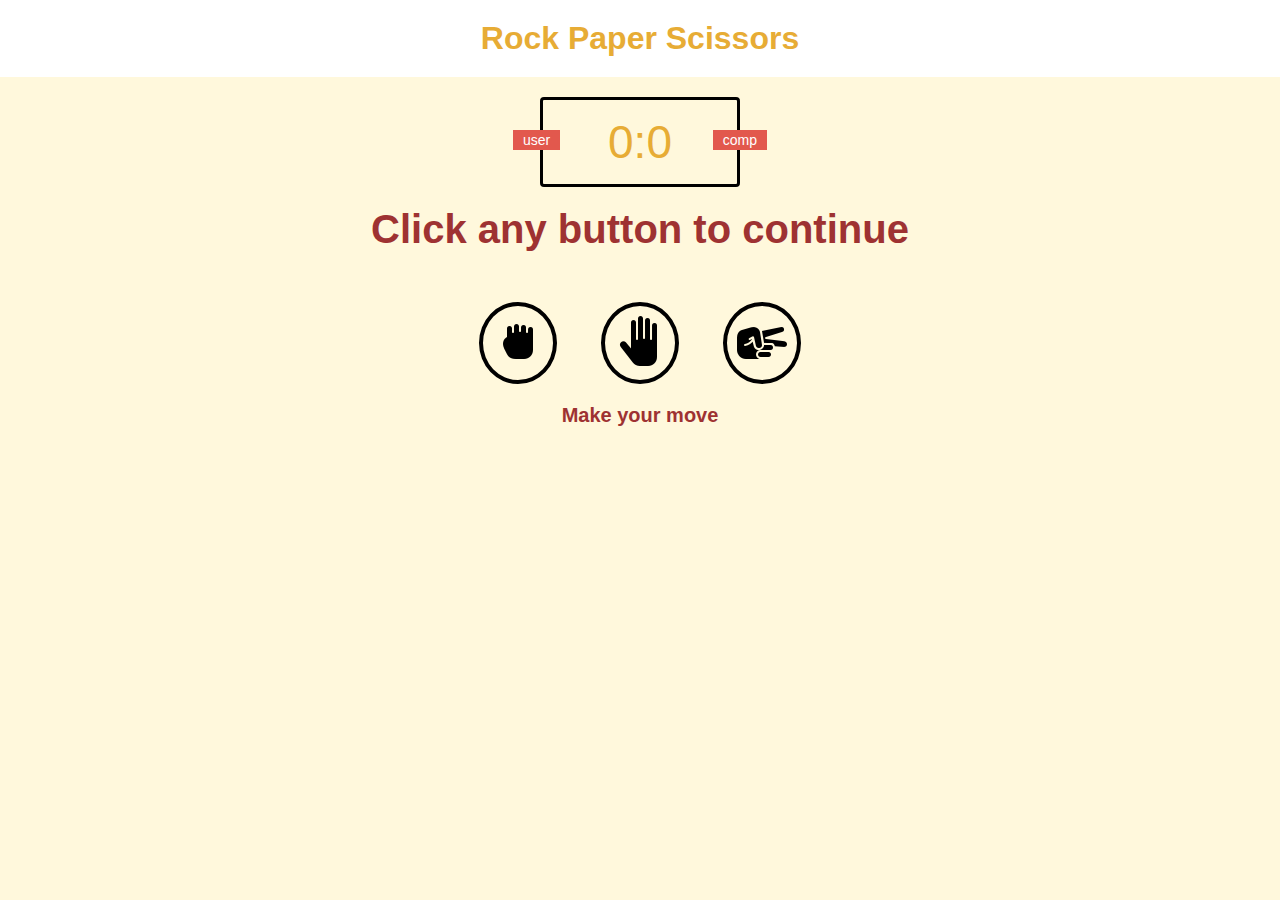
<file: index.html>
<!DOCTYPE html>
<html lang="en">
<head>
    <meta charset="UTF-8">
    <meta name="viewport" content="width=device-width, initial-scale=1.0">
    <title>Rock Paper Scissors</title>
    <link rel="stylesheet" href="rockPaperScissors.css">
</head>
<body>
    <header>
        <h1>Rock Paper Scissors</h1>
    </header>

    <div class="score-board">
        <div id="user-label" class="badge">user</div>
        <div id="computer-label" class="badge">comp</div>
        <span id="user-score">0</span>:<span id="computer-score">0</span>
    </div>
    
    <div class="result">
        <p>Click any button to continue</p>
    </div>

    <div class="choices">
        <div class="choice" id="r">
            <img src="./img/Rock.png" alt="">
        </div>
        <div class="choice" id="p">
            <img src="./img/paper.png" alt="">
        </div>
        <div class="choice" id="s">
            <img src="./img/icons8-hand-scissors-50.png" alt="">
        </div>
    </div>
    <p id="action-message">Make your move</p>
    <script src="rockPaperScissors.js"></script>
</body>
</html>
</file>
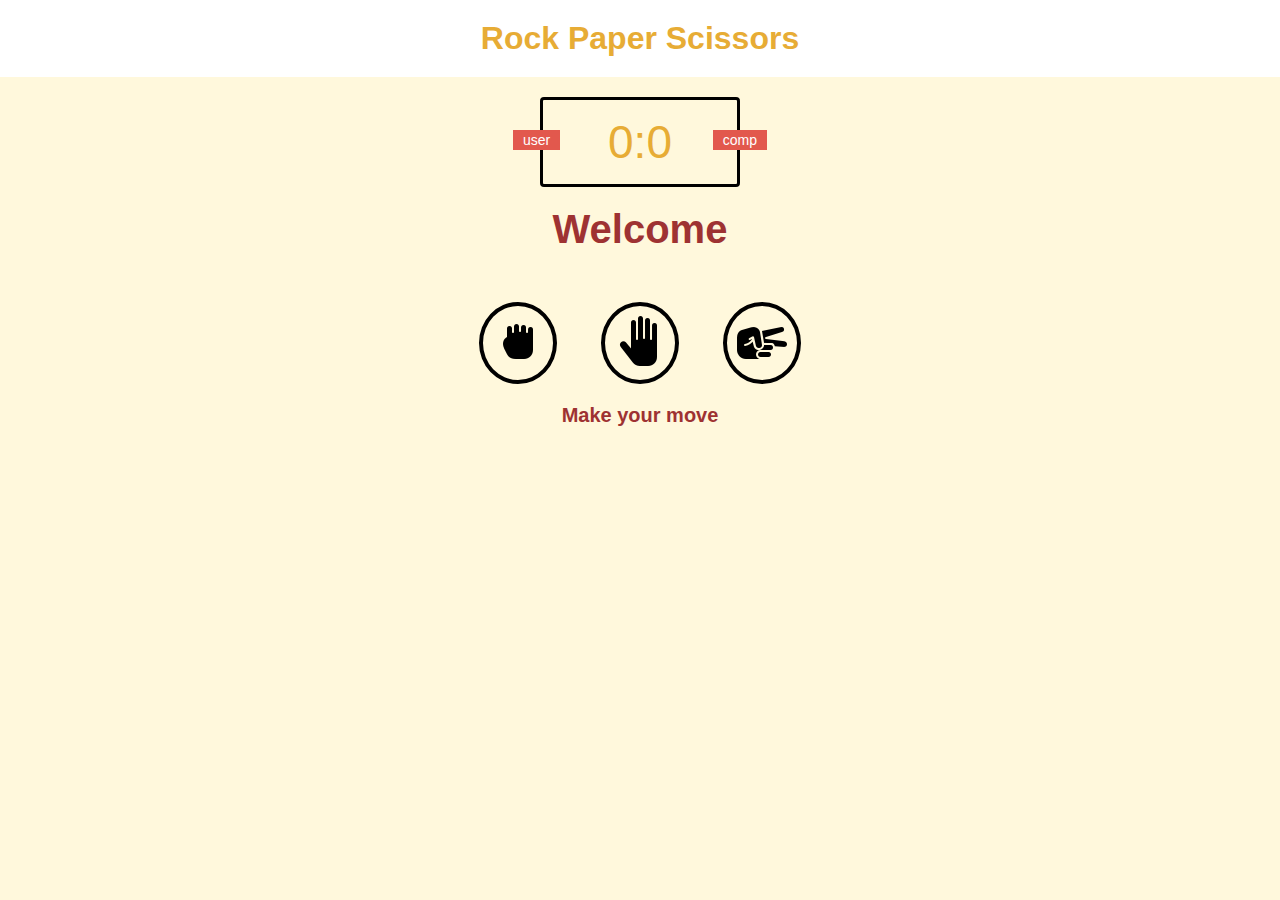
<file: rockPaperScissors.html>
<!DOCTYPE html>
<html lang="en">
<head>
    <meta charset="UTF-8">
    <meta name="viewport" content="width=device-width, initial-scale=1.0">
    <title>Rock Paper Scissors</title>
    <link rel="stylesheet" href="rockPaperScissors.css">
</head>
<body>
    <header>
        <h1>Rock Paper Scissors</h1>
    </header>

    <div class="score-board">
        <div id="user-label" class="badge">user</div>
        <div id="computer-label" class="badge">comp</div>
        <span id="user-score">0</span>:<span id="computer-score">0</span>
    </div>
    
    <div class="result">
        <p>Welcome</p>
    </div>

    <div class="choices">
        <div class="choice" id="r">
            <img src="./img/Rock.png" alt="">
        </div>
        <div class="choice" id="p">
            <img src="./img/paper.png" alt="">
        </div>
        <div class="choice" id="s">
            <img src="./img/icons8-hand-scissors-50.png" alt="">
        </div>
    </div>
    <p id="action-message">Make your move</p>
    <script src="rockPaperScissors.js"></script>
</body>
</html>
</file>
<file: rockPaperScissors.css>
* {
    margin: 0;
    padding: 0;
    box-sizing: border-box;
}

body {
    background: cornsilk;
}

header {
    background: white;
    padding: 20px;
}

header > h1 {
    color: rgb(231, 172, 53);
    text-align: center;
    font-family: sans-serif;
}

.score-board{
    margin: 20px auto;
    border: 3px solid black;
    border-radius: 4px;
    text-align: center;
    width: 200px;
    color: rgb(231, 172, 53);
    font-size: 46px;
    padding: 15px 20px;
    font-family: sans-serif;
    position: relative;
}

.badge {
    background: #E2584D;
    color: white ;
    font-size: 14px;
    padding: 2px 10px;
    font-family: sans-serif;
}

#user-label {
    position: absolute;
    top: 30px;
    left: -30px; 
}

#computer-label {
    position: absolute;
    top: 30px;
    right: -30px; 
}

.result{
    font-size: 40px;
    color: rgb(158, 50, 50);
}

.result > p {
    text-align: center;
    font-family: sans-serif;
    font-weight: bold;
}

.choices {
    margin-top: 50px;
    text-align: center;
}

.choice {
    border: 4px solid black;
    border-radius: 50%;
    margin: 0 20px; 
    padding: 10px;
    display: inline-block;
    transition: all 0.3s;
}

.choice:hover {
    cursor: pointer;
    background: red;
}

#action-message {
    text-align: center;
    color: rgb(158, 50, 50);
    font-family: sans-serif;
    font-weight: bold;
    font-size: 20px;
    margin-top: 20px;
}
</file>
